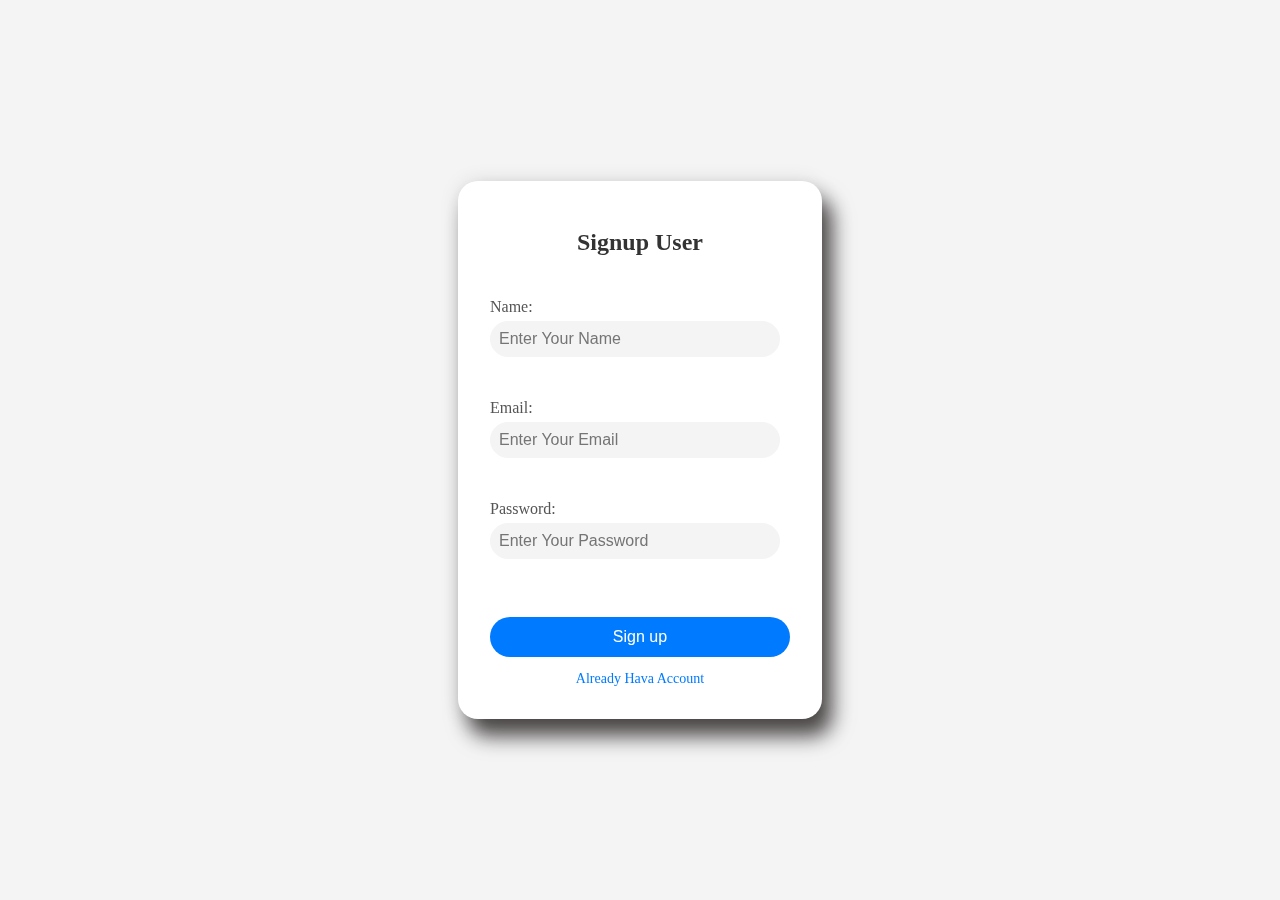
<file: index.html>
<!DOCTYPE html>
<html lang="en">
<head>
    <meta charset="UTF-8">
    <meta http-equiv="X-UA-Compatible" content="IE=edge">
    <meta name="viewport" content="width=device-width, initial-scale=1.0">
    <link rel="stylesheet" href="index.css">
    <title>Sign up Page </title>
</head>
<body>
    <div class="container">
        <center>
        <h1>Signup User</h1><br>
    </center>
        <label>
            Name:
            <br />
            <input placeholder="Enter Your Name" required class="inputs" type="text" id="name">
        </label>
        <br />
        <label>
            Email:
            <br />
            <input placeholder="Enter Your Email" required class="inputs" type="email" id="email">
        </label>
        <br />
        <label>
            Password:
            <br />
            <input placeholder="Enter Your Password" required class="inputs" type="password" id="password">
        </label>
        <br />
        <button onclick="signup()">Sign up</button>
        <a href="./login.html">Already Hava Account</a>
    </div>
<script src="./script.js"></script>
    <script src="app.js"></script>
</body>
</html>
</file>
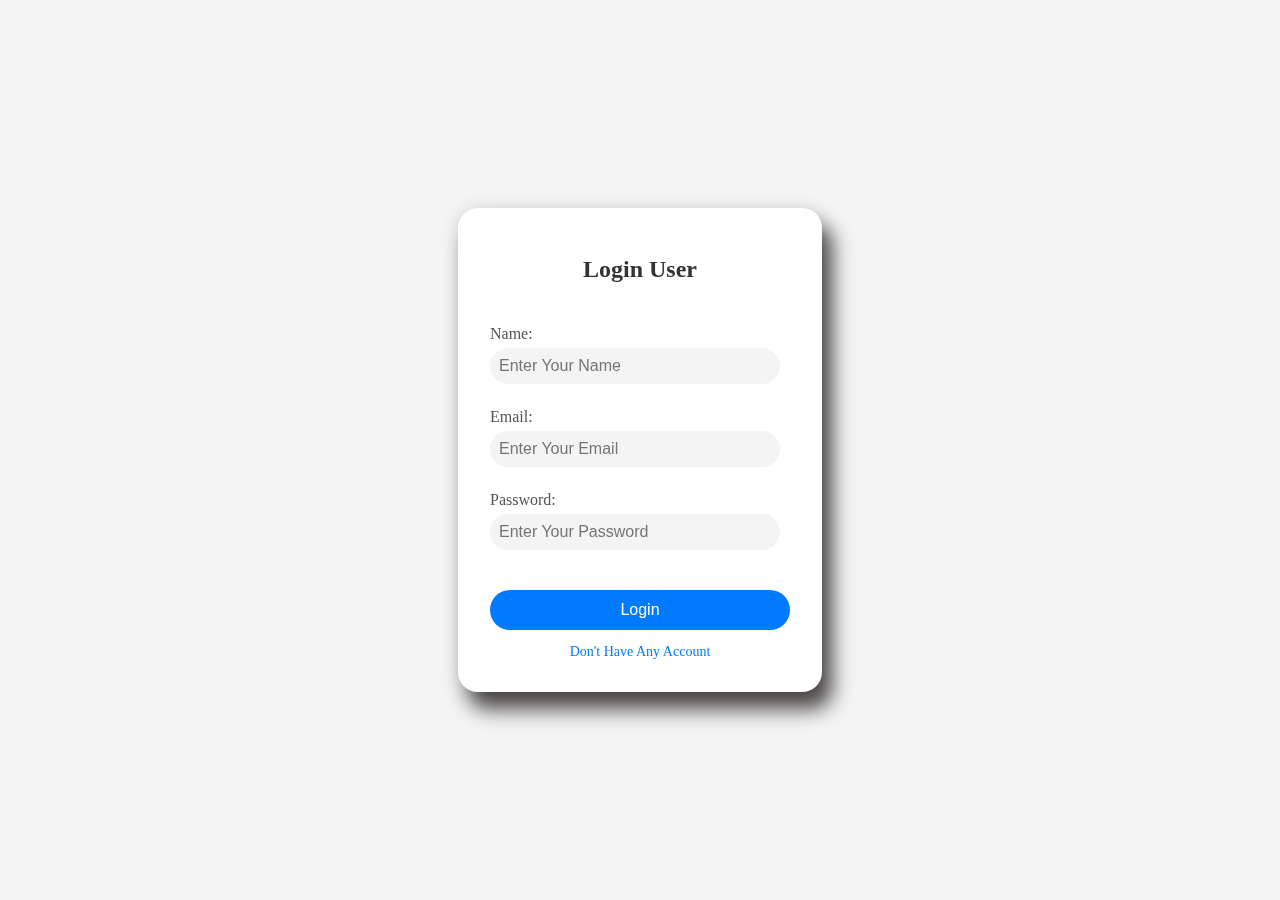
<file: login.html>
<!DOCTYPE html>
<html lang="en">
<head>
    <meta charset="UTF-8">
    <meta http-equiv="X-UA-Compatible" content="IE=edge">
    <meta name="viewport" content="width=device-width, initial-scale=1.0">
    <link rel="stylesheet" href="index.css">
    <title>Login Page</title>
</head>
<body>
    <div class="container">
        <center>
        <h1>Login User</h1><br>
    </center>
    <label>
        Name:
        <br />
        <input placeholder="Enter Your Name" required class="inputs" type="text" id="name">
    </label>
        <label>
            Email:
            <br />
            <input placeholder="Enter Your Email" required class="inputs" type="email" id="email">
        </label>
        <!-- <br /> -->
        <label>
            Password:
            <br />
            <input placeholder="Enter Your Password" required class="inputs" type="password" id="password">
        </label>
        <!-- <br /> -->
        <button class="btn-dark" onclick="login()">Login</button>
        <a href="./index.html">Don't Have Any Account</a>
    </div>
<script src="./script.js"></script>
    <script src="app.js"></script>
</body>
</html>
</file>
<file: index.css>
body {
    /* font-family: 'Arial', sans-serif; */
    background-color: #f4f4f4;
    margin: 0;
    padding: 0;
    display: flex;
    justify-content: center;
    align-items: center;
    height: 100vh;
}

.container {
    background-color: #fff;
    padding: 2em;
    border-radius: 20px;
    box-shadow: 0 4px 8px rgba(0, 0, 0, 0.1);
    width: 300px;
    text-align: center;
    box-shadow: 0 0 20px rgba(10, 10, 10, 0.1);
    filter: drop-shadow(10px 17px 10px #4d4949);
}

h1 {
    margin-bottom: 1em;
    color: #333;
    font-size: 24px;
}

label {
    display: block;
    text-align: left;
    margin-bottom: 0.5em;
    color: #555;
}

.inputs {
    background-color: #f4f4f4;
    width: calc(100% - 10px);
    padding: 0.5em;
    margin-top: 0.3em;
    margin-bottom: 1em;
    border: 1px solid #f4f4f4;
    border-radius: 20px;
    font-size: 16px;
    outline: none;
    box-sizing: border-box;
}

.inputs:focus {
    border-color: #007bff;
}

button {
    transition: all 35s ease-in;
    background-color: #007bff;
    color: white;
    border: none;
    padding: 0.7em 1.5em;
    border-radius: 20px;
    font-size: 16px;
    cursor: pointer;
    transition: background-color 0.3s;
    margin-top: 1em;
    width: 100%;
}

button:hover {
    background-color: #0056b3;
}

a {
    display: block;
    margin-top: 1em;
    color: #007bff;
    text-decoration: none;
    font-size: 14px;
}

a:hover {
    text-decoration: underline;
}
</file>
